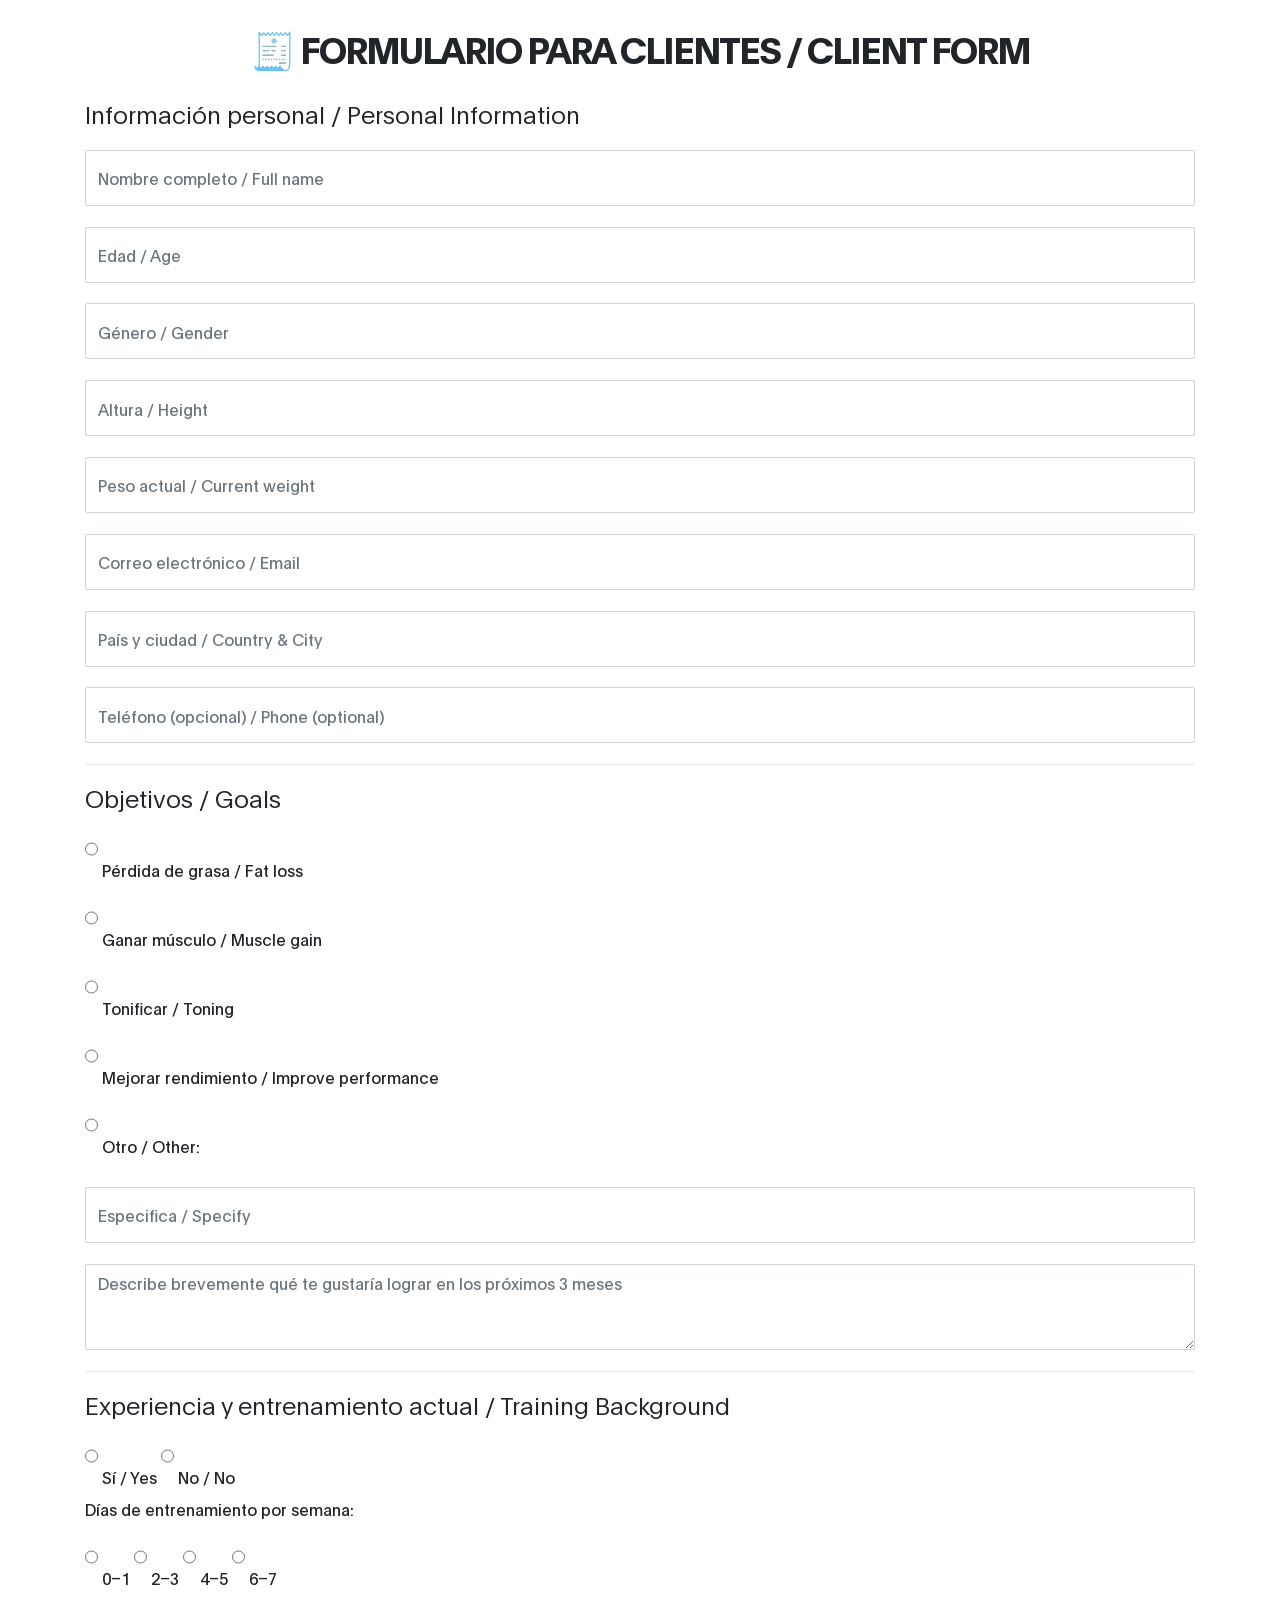
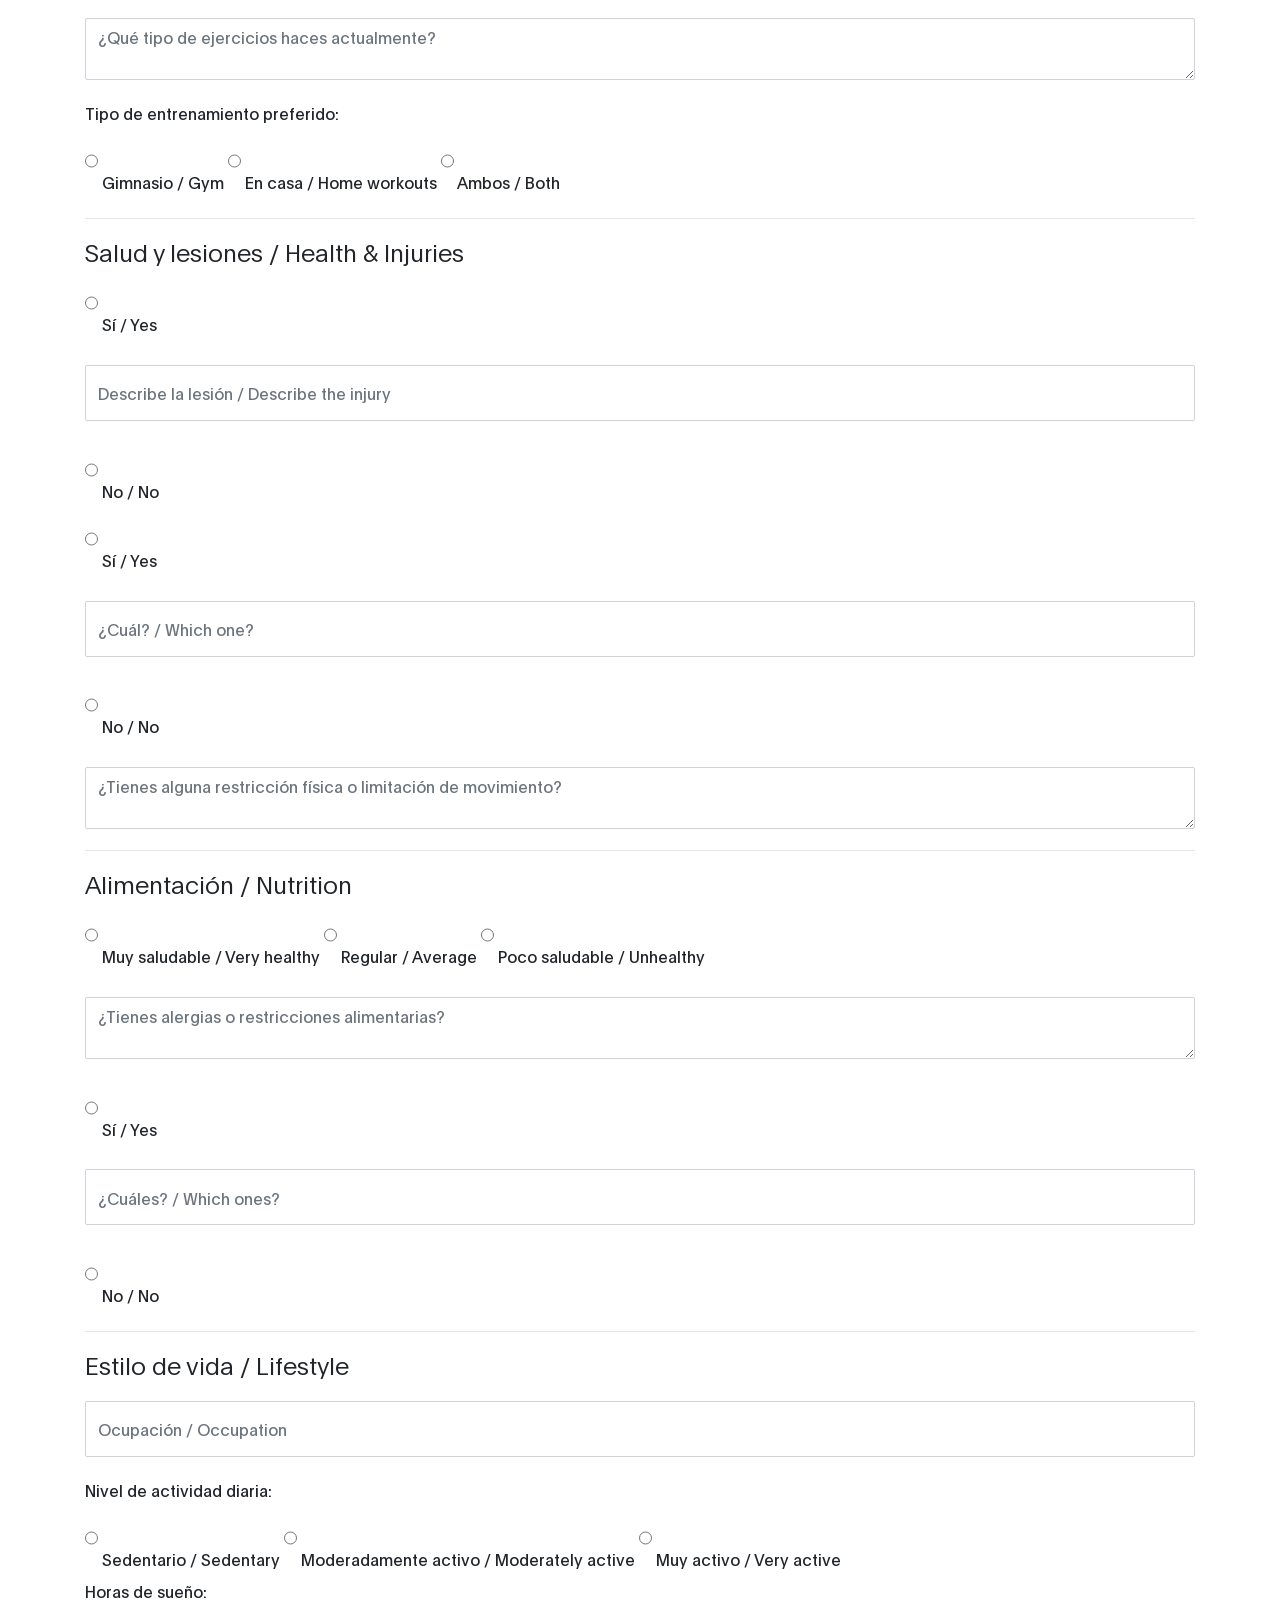
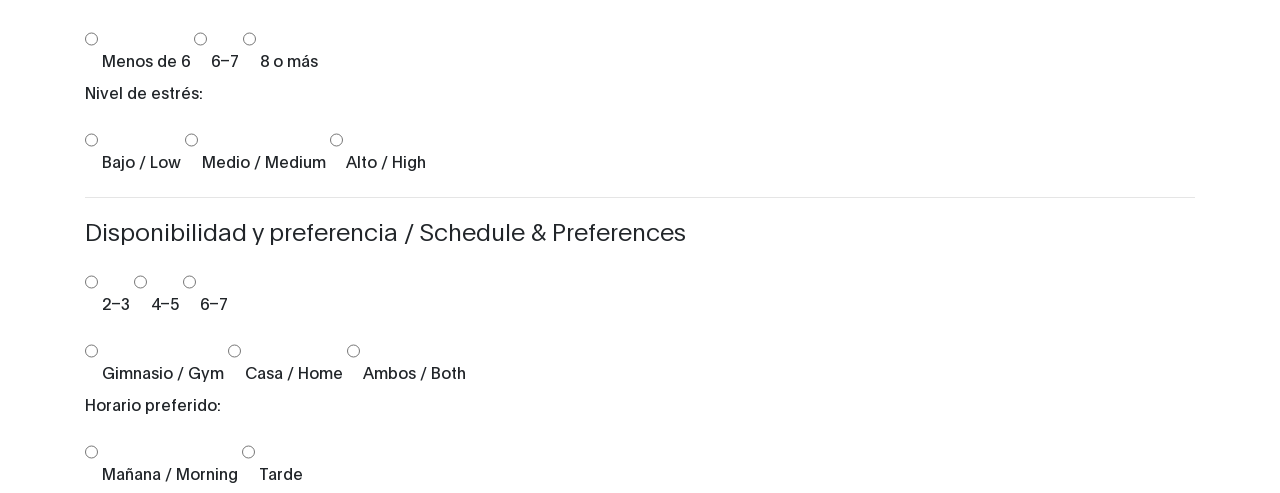
<file: forms/personal-trainning.html>
<!DOCTYPE html>
<html lang="es">
  <head>
    <meta charset="UTF-8" />
    <title>Formulario para Clientes</title>
    <meta name="viewport" content="width=device-width, initial-scale=1" />
    <!-- Incluye tus estilos CSS y AOS si los usas -->
    <!-- Meta Tags Generated via https://opengraph.dev -->
    <link rel="stylesheet" href="../css/bootstrap.min.css?v=1.1" />
    <!-- <link rel="stylesheet" href="../css/font-awesome.min.css?v=1.1" /> -->
    <!-- <link rel="stylesheet" href="../css/aos.css?v=1.1" /> -->
    <link rel="stylesheet" href="../css/tooplate-gymso-style.css?v=1.1" />
  </head>

  <body>
    <div class="container">
      <h2 class="text-center my-4">
        🧾 FORMULARIO PARA CLIENTES / CLIENT FORM
      </h2>

      <form
        id="client-form"
        action="https://formspree.io/f/xeovjodo"
        method="POST"
        class="webform"
        data-aos="fade-up"
        data-aos-delay="200"
        role="form"
      >
        <!-- Información personal -->
        <h4>Información personal / Personal Information</h4>
        <input
          type="text"
          name="full_name"
          class="form-control"
          placeholder="Nombre completo / Full name"
          required
        />
        <input
          type="number"
          name="age"
          class="form-control"
          placeholder="Edad / Age"
          required
        />
        <input
          type="text"
          name="gender"
          class="form-control"
          placeholder="Género / Gender"
          required
        />
        <input
          type="text"
          name="height"
          class="form-control"
          placeholder="Altura / Height"
          required
        />
        <input
          type="text"
          name="weight"
          class="form-control"
          placeholder="Peso actual / Current weight"
          required
        />
        <input
          type="email"
          name="email"
          class="form-control"
          placeholder="Correo electrónico / Email"
          required
        />
        <input
          type="text"
          name="location"
          class="form-control"
          placeholder="País y ciudad / Country & City"
          required
        />
        <input
          type="tel"
          name="phone"
          class="form-control"
          placeholder="Teléfono (opcional) / Phone (optional)"
        />

        <hr />

        <!-- Objetivos -->
        <h4>Objetivos / Goals</h4>
        <label
          ><input type="radio" name="main_goal" value="Fat loss" /> Pérdida de
          grasa / Fat loss</label
        ><br />
        <label
          ><input type="radio" name="main_goal" value="Muscle gain" /> Ganar
          músculo / Muscle gain</label
        ><br />
        <label
          ><input type="radio" name="main_goal" value="Toning" /> Tonificar /
          Toning</label
        ><br />
        <label
          ><input type="radio" name="main_goal" value="Performance" /> Mejorar
          rendimiento / Improve performance</label
        ><br />
        <label
          ><input type="radio" name="main_goal" value="Other" /> Otro /
          Other:</label
        >
        <input
          type="text"
          name="goal_other"
          class="form-control"
          placeholder="Especifica / Specify"
        />

        <textarea
          name="goal_description"
          class="form-control"
          rows="3"
          placeholder="Describe brevemente qué te gustaría lograr en los próximos 3 meses"
        ></textarea>

        <hr />

        <!-- Experiencia -->
        <h4>Experiencia y entrenamiento actual / Training Background</h4>
        <label
          ><input type="radio" name="gym_experience" value="Yes" /> Sí /
          Yes</label
        >
        <label
          ><input type="radio" name="gym_experience" value="No" /> No /
          No</label
        ><br />

        <label>Días de entrenamiento por semana:</label><br />
        <label
          ><input type="radio" name="training_days" value="0-1" /> 0–1</label
        >
        <label
          ><input type="radio" name="training_days" value="2-3" /> 2–3</label
        >
        <label
          ><input type="radio" name="training_days" value="4-5" /> 4–5</label
        >
        <label
          ><input type="radio" name="training_days" value="6-7" /> 6–7</label
        ><br />

        <textarea
          name="current_workouts"
          class="form-control"
          rows="2"
          placeholder="¿Qué tipo de ejercicios haces actualmente?"
        ></textarea>

        <label>Tipo de entrenamiento preferido:</label><br />
        <label
          ><input type="radio" name="training_type" value="Gym" /> Gimnasio /
          Gym</label
        >
        <label
          ><input type="radio" name="training_type" value="Home" /> En casa /
          Home workouts</label
        >
        <label
          ><input type="radio" name="training_type" value="Both" /> Ambos /
          Both</label
        >

        <hr />

        <!-- Salud -->
        <h4>Salud y lesiones / Health & Injuries</h4>
        <label><input type="radio" name="injury" value="Yes" /> Sí / Yes</label>
        <input
          type="text"
          name="injury_description"
          class="form-control"
          placeholder="Describe la lesión / Describe the injury"
        />
        <label><input type="radio" name="injury" value="No" /> No / No</label
        ><br />

        <label
          ><input type="radio" name="medication" value="Yes" /> Sí / Yes</label
        >
        <input
          type="text"
          name="medication_description"
          class="form-control"
          placeholder="¿Cuál? / Which one?"
        />
        <label
          ><input type="radio" name="medication" value="No" /> No / No</label
        ><br />

        <textarea
          name="physical_limitation"
          class="form-control"
          rows="2"
          placeholder="¿Tienes alguna restricción física o limitación de movimiento?"
        ></textarea>

        <hr />

        <!-- Alimentación -->
        <h4>Alimentación / Nutrition</h4>
        <label
          ><input type="radio" name="nutrition" value="Very healthy" /> Muy
          saludable / Very healthy</label
        >
        <label
          ><input type="radio" name="nutrition" value="Average" /> Regular /
          Average</label
        >
        <label
          ><input type="radio" name="nutrition" value="Unhealthy" /> Poco
          saludable / Unhealthy</label
        ><br />

        <textarea
          name="food_restrictions"
          class="form-control"
          rows="2"
          placeholder="¿Tienes alergias o restricciones alimentarias?"
        ></textarea>

        <label
          ><input type="radio" name="supplements" value="Yes" /> Sí / Yes</label
        >
        <input
          type="text"
          name="supplements_description"
          class="form-control"
          placeholder="¿Cuáles? / Which ones?"
        />
        <label
          ><input type="radio" name="supplements" value="No" /> No / No</label
        >

        <hr />

        <!-- Estilo de vida -->
        <h4>Estilo de vida / Lifestyle</h4>
        <input
          type="text"
          name="occupation"
          class="form-control"
          placeholder="Ocupación / Occupation"
        />

        <label>Nivel de actividad diaria:</label><br />
        <label
          ><input type="radio" name="daily_activity" value="Sedentary" />
          Sedentario / Sedentary</label
        >
        <label
          ><input
            type="radio"
            name="daily_activity"
            value="Moderately active"
          />
          Moderadamente activo / Moderately active</label
        >
        <label
          ><input type="radio" name="daily_activity" value="Very active" /> Muy
          activo / Very active</label
        ><br />

        <label>Horas de sueño:</label><br />
        <label
          ><input type="radio" name="sleep_hours" value="Less than 6" /> Menos
          de 6</label
        >
        <label><input type="radio" name="sleep_hours" value="6-7" /> 6–7</label>
        <label
          ><input type="radio" name="sleep_hours" value="8 or more" /> 8 o
          más</label
        ><br />

        <label>Nivel de estrés:</label><br />
        <label
          ><input type="radio" name="stress_level" value="Low" /> Bajo /
          Low</label
        >
        <label
          ><input type="radio" name="stress_level" value="Medium" /> Medio /
          Medium</label
        >
        <label
          ><input type="radio" name="stress_level" value="High" /> Alto /
          High</label
        >

        <hr />

        <!-- Disponibilidad -->
        <h4>Disponibilidad y preferencia / Schedule & Preferences</h4>
        <label
          ><input type="radio" name="training_commitment" value="2-3" />
          2–3</label
        >
        <label
          ><input type="radio" name="training_commitment" value="4-5" />
          4–5</label
        >
        <label
          ><input type="radio" name="training_commitment" value="6-7" />
          6–7</label
        ><br />

        <label
          ><input type="radio" name="training_access" value="Gym" /> Gimnasio /
          Gym</label
        >
        <label
          ><input type="radio" name="training_access" value="Home" /> Casa /
          Home</label
        >
        <label
          ><input type="radio" name="training_access" value="Both" /> Ambos /
          Both</label
        ><br />

        <label>Horario preferido:</label><br />
        <label
          ><input type="radio" name="training_time" value="Morning" /> Mañana /
          Morning</label
        >
        <label
          ><input type="radio" name="training_time" value="Afternoon" />
          Tarde</label
        >
      </form>
    </div>
  </body>
</html>
</file>
<file: css/tooplate-gymso-style.css>
/*

Tooplate 2119 Gymso Fitness

https://www.tooplate.com/view/2119-gymso-fitness

*/

@font-face {
  font-family: "Plain";
  src: url("../fonts/Plain-Regular.woff2") format("woff2"),
    url("../fonts/Plain-Regular.woff") format("woff");
  font-weight: normal;
  font-style: normal;
}

@font-face {
  font-family: "Plain";
  src: url("../fonts/Plain-Light.woff2") format("woff2"),
    url("../fonts/Plain-Light.woff") format("woff");
  font-weight: 300;
  font-style: normal;
}

@font-face {
  font-family: "Plain";
  src: url("../fonts/Plain-Bold.woff2") format("woff2"),
    url("../fonts/Plain-Bold.woff") format("woff");
  font-weight: bold;
  font-style: normal;
}

:root {
  --primary-color: #f13a11;
  --white-color: #ffffff;
  --dark-color: #171819;
  --about-bg-color: #f9f9f9;

  --gray-color: #909090;
  --link-color: #404040;
  --p-color: #666262;

  --base-font-family: "Plain", sans-serif;
  --font-weight-bold: bold;
  --font-weight-normal: normal;
  --font-weight-light: 300;
  --font-weight-thin: 100;

  --h1-font-size: 48px;
  --h2-font-size: 36px;
  --h3-font-size: 28px;
  --h4-font-size: 24px;
  --h5-font-size: 22px;
  --h6-font-size: 22px;
  --p-font-size: 18px;
  --base-font-size: 16px;
  --menu-font-size: 14px;

  --border-radius-large: 100%;
  --border-radius-small: 2px;
}

body {
  background: var(--white-color);
  font-family: var(--base-font-family);
}

/*---------------------------------------
     TYPOGRAPHY              
  -----------------------------------------*/

h1,
h2,
h3,
h4,
h5,
h6 {
  font-weight: var(--font-weight-thin);
  line-height: normal;
}

h1 {
  font-size: var(--h1-font-size);
  font-weight: var(--font-weight-bold);
  letter-spacing: -1px;
  text-transform: uppercase;
  margin: 20px 0;
}

h2 {
  font-size: var(--h2-font-size);
  font-weight: var(--font-weight-bold);
  letter-spacing: -2px;
}

h3 {
  font-size: var(--h3-font-size);
  font-weight: var(--font-weight-bold);
  letter-spacing: -1px;
  margin: 0;
}

h4 {
  font-size: var(--h4-font-size);
}

h5 {
  font-size: var(--h5-font-size);
}

h6 {
  color: var(--gray-color);
  font-size: var(--h6-font-size);
  line-height: inherit;
  margin: 0;
}

p {
  color: var(--p-color);
  font-size: var(--p-font-size);
  font-weight: var(--font-weight-light);
  line-height: 1.5em;
}

b,
strong {
  font-weight: var(--font-weight-bold);
  letter-spacing: 0;
}

.section {
  padding: 7rem 0;
}

/* BUTTON */

.custom-btn {
  background: transparent;
  border-radius: var(--border-radius-small);
  padding: 14px 24px;
  color: var(--white-color);
  font-size: var(--menu-font-size);
  font-weight: var(--font-weight-normal);
  text-transform: uppercase;
  letter-spacing: 0.5px;
  white-space: nowrap;
  transition: all 0.3s ease;
}

.custom-btn:hover {
  color: var(--primary-color);
}

.custom-btn:focus {
  box-shadow: none;
}

.custom-btn.bordered:hover,
.custom-btn.bordered:focus,
.custom-btn.bg-color:hover,
.custom-btn.bg-color:focus {
  background: var(--white-color);
  border-color: transparent;
  color: var(--primary-color);
}

.bordered {
  border: 1px solid var(--primary-color);
  color: var(--primary-color);
}

.bg-color {
  background: var(--primary-color);
  color: var(--white-color);
}

/*---------------------------------------
     GENERAL               
  -----------------------------------------*/

* {
  -webkit-box-sizing: border-box;
  -moz-box-sizing: border-box;
  box-sizing: border-box;
}

*::before,
*::after {
  -webkit-box-sizing: border-box;
  -moz-box-sizing: border-box;
  box-sizing: border-box;
}

a {
  color: var(--link-color);
  font-weight: normal;
  text-decoration: none;
  transition: all 0.3s ease;
}

a:hover,
a:active,
a:focus {
  color: var(--primary-color);
  outline: none;
  text-decoration: none;
}

/* BG OVERLAY */

.bg-overlay {
  background: var(--dark-color);
  position: absolute;
  top: 0;
  right: 0;
  bottom: 0;
  left: 0;
  width: 100%;
  height: 100%;
  opacity: 0.85;
}

/*---------------------------------------
     MODAL              
  -----------------------------------------*/

.modal-content {
  padding: 2rem 3rem;
}

.modal-header,
.modal-body,
.modal-footer {
  border: 0;
  padding: 0;
}

.membership-form a {
  color: var(--primary-color);
}

/*---------------------------------------
    FEATURE          
  -----------------------------------------*/

.feature {
  background: var(--dark-color);
  padding: 5rem 0;
}

/*---------------------------------------
     MENU             
  -----------------------------------------*/

.navbar {
  background: var(--dark-color);
  padding: 1rem;
}

.navbar-expand-lg .navbar-nav .nav-link {
  padding-right: 1.5rem;
  padding-left: 1.5rem;
}

.navbar-brand {
  color: var(--white-color);
  font-size: var(--h3-font-size);
  font-weight: var(--font-weight-bold);
  line-height: normal;
  padding-top: 0;
}

.nav-item .nav-link {
  display: block;
  color: var(--white-color);
  font-size: var(--menu-font-size);
  font-weight: var(--font-weight-normal);
  text-transform: uppercase;
  padding: 2px 6px;
}

.nav-item .nav-link.active,
.nav-item .nav-link:hover {
  color: var(--primary-color);
}

.navbar .social-icon li a {
  color: var(--white-color);
}

.navbar-toggler {
  border: 0;
  padding: 0;
  cursor: pointer;
  margin: 0 10px 0 0;
  width: 30px;
  height: 35px;
  outline: none;
}

.navbar-toggler:focus {
  outline: none;
}

.navbar-toggler[aria-expanded="true"] .navbar-toggler-icon {
  background: transparent;
}

.navbar-toggler[aria-expanded="true"] .navbar-toggler-icon::before,
.navbar-toggler[aria-expanded="true"] .navbar-toggler-icon::after {
  transition: top 300ms 50ms ease, -webkit-transform 300ms 350ms ease;
  transition: top 300ms 50ms ease, transform 300ms 350ms ease;
  transition: top 300ms 50ms ease, transform 300ms 350ms ease,
    -webkit-transform 300ms 350ms ease;
  top: 0;
}

.navbar-toggler[aria-expanded="true"] .navbar-toggler-icon::before {
  transform: rotate(45deg);
}

.navbar-toggler[aria-expanded="true"] .navbar-toggler-icon::after {
  transform: rotate(-45deg);
}

.navbar-toggler .navbar-toggler-icon {
  background: var(--primary-color);
  transition: background 10ms 300ms ease;
  display: block;
  width: 30px;
  height: 2px;
  position: relative;
}

.navbar-toggler .navbar-toggler-icon::before,
.navbar-toggler .navbar-toggler-icon::after {
  transition: top 300ms 350ms ease, -webkit-transform 300ms 50ms ease;
  transition: top 300ms 350ms ease, transform 300ms 50ms ease;
  transition: top 300ms 350ms ease, transform 300ms 50ms ease,
    -webkit-transform 300ms 50ms ease;
  position: absolute;
  right: 0;
  left: 0;
  background: var(--primary-color);
  width: 30px;
  height: 2px;
  content: "";
}

.navbar-toggler .navbar-toggler-icon::before {
  top: -8px;
}

.navbar-toggler .navbar-toggler-icon::after {
  top: 8px;
}

/*---------------------------------------
     HERO              
  -----------------------------------------*/

/* 1. El Contenedor Padre */
.hero {
  /* Propiedades clave de tu diseño original */
  min-height: 100vh; /* <-- Esta es la regla clave que fija la altura */

  /* Clases de Bootstrap (d-flex, etc.) se encargan del centrado */

  /* Propiedades que añadimos para el video */
  position: relative;
  overflow: hidden;
}

/* 2. El Video (Capa de Fondo: z-index 1) */
.hero-video-wrapper {
  position: absolute;
  top: 0;
  left: 0;
  width: 100%;
  height: 100%;
  z-index: 1; /* La capa más baja */
  overflow: hidden;
}

.hero-video-wrapper iframe {
  /* Truco para que el video cubra el 100% (como 'background-size: cover') */
  position: absolute;
  top: 50%;
  left: 50%;
  transform: translate(-50%, -50%);
  min-width: 100%;
  min-height: 100%;

  /* Ajuste para pantallas anchas (proporción 16:9) */
  width: 177.77vh; /* 100vh * (16/9) */
  height: 56.25vw; /* 100vw * (9/16) */
}

/* 3. El Overlay (Capa Intermedia: z-index 2) */
.bg-overlay {
  /* Asumo que ya tenías un 'background-color' (ej. rgba(0,0,0,0.5))
     Asegúrate de que también esté posicionado absolutamente. */
  position: absolute;
  top: 0;
  left: 0;
  width: 100%;
  height: 100%;
  z-index: 2; /* Encima del video */

  /* Ejemplo (si no lo tenías): */
  /* background-color: rgba(0, 0, 0, 0.4); */
}

/* 4. El Contenido (Capa Superior: z-index 3) */
.container {
  /* Lo ponemos por encima de todo */
  position: relative; /* O 'static', pero 'relative' es más seguro */
  z-index: 3; /* Encima del overlay */
}

/*---------------------------------------
     CLASS               
  -----------------------------------------*/

.class-info {
  background: var(--white-color);
  box-shadow: 6px 0 38px rgba(20, 20, 20, 0.1);
  border-radius: 0 0 2px 2px;
  padding: 1rem 2rem;
  position: relative;
}

.class-info img {
  border-radius: 2px 2px 0 0;
}

.class-info strong {
  color: var(--gray-color);
}

.class-price {
  background: var(--primary-color);
  border-radius: var(--border-radius-large);
  color: var(--white-color);
  font-weight: var(--font-weight-bold);
  display: block;
  position: absolute;
  top: 2rem;
  right: 2rem;
  width: 3.5rem;
  height: 3.5rem;
  line-height: 3.5rem;
  text-align: center;
}

/*---------------------------------------
     SCHEDULE             
  -----------------------------------------*/

.schedule {
  background: var(--dark-color);
}

.schedule-table {
  display: table;
  border: 0;
  text-align: center;
}

.schedule-table strong,
.schedule-table span {
  display: block;
  text-align: center;
}

.schedule-table strong {
  color: var(--white-color);
}

.schedule-table span {
  color: var(--gray-color);
}

.schedule-table span,
.schedule-table small {
  font-size: var(--menu-font-size);
  text-transform: uppercase;
}

.schedule-table small {
  position: relative;
  top: 10px;
}

.table .thead-light th,
.schedule-table tr td:first-child {
  background: var(--primary-color);
  border: 1px solid #212122;
  color: var(--white-color);
}

.schedule-table .thead-light th {
  border-bottom: 0;
  text-transform: uppercase;
}

.table-bordered td,
.table-bordered th {
  border: 1px solid #212122;
}

.table-bordered td {
  padding-bottom: 22px;
}

.table td,
.table th {
  padding: 1rem;
}

/*---------------------------------------
      ABOUT & TEAM            
  -----------------------------------------*/

.about {
  background: var(--about-bg-color);
}

.about-working-hours {
  border-left: 2px solid;
  padding-left: 3.5rem;
}

.about-working-hours strong {
  color: var(--white-color);
  opacity: 0.85;
}

.team-thumb {
  position: relative;
}

.team-info {
  background: var(--white-color);
  border-radius: 0 0 2px 2px;
  box-shadow: 6px 0 38px rgba(20, 20, 20, 0.1);
  padding: 20px;
  position: relative;
}

.team-info span {
  font-weight: var(--font-weight-light);
  opacity: 0.85;
}

.team-info .social-icon {
  position: absolute;
  top: 10px;
  right: 7px;
}

.team-info .social-icon li {
  display: block;
}

/* 1. EL CONTENEDOR PADRE (.team-thumb)
  Lo convertimos en el punto de referencia para el overlay.
*/
.team-thumb {
  position: relative; /* Clave para que .team-info (hijo) se posicione sobre él */
  overflow: hidden; /* Oculta el overlay cuando se sale (para la animación) */

  /* Opcional: unifica la altura de las tarjetas si las fotos son distintas */
  aspect-ratio: 4 / 5;

  /* Opcional: un toque estético */
  border-radius: 8px;
  box-shadow: 0 4px 12px rgba(0, 0, 0, 0.1);
}

/* 2. LA IMAGEN
  Forzamos que la imagen llene el contenedor (gracias al aspect-ratio)
*/
.team-thumb .img-fluid {
  width: 100%;
  height: 100%;
  object-fit: cover; /* Evita que la imagen se deforme, la recorta */
  transition: transform 0.4s ease; /* Para un leve efecto de zoom al pasar el ratón */
}

/* 3. EL OVERLAY DE INFORMACIÓN (.team-info)
  Aquí está la magia. Lo sacamos del flujo y lo ponemos encima.
*/
.team-thumb .team-info {
  position: absolute;
  bottom: 0;
  left: 0;
  width: 100%;

  /* Usamos 'height: 100%' y ajustamos flex para centrar verticalmente */
  height: 100%;
  justify-content: flex-end; /* Alinea el contenido (h3, span, ul) abajo */
  padding: 1.5rem 1.25rem;

  /* Fondo degradado para legibilidad */
  background: linear-gradient(
    to top,
    rgba(0, 0, 0, 0.85) 0%,
    rgba(0, 0, 0, 0.5) 40%,
    rgba(0, 0, 0, 0) 100%
  );

  /* Animación de entrada */
  opacity: 0; /* Oculto por defecto */
  transform: translateY(20px); /* Ligeramente desplazado hacia abajo */
  transition: all 0.4s ease-in-out;
}

/* 4. EL EFECTO HOVER
  Cuando pasamos el ratón sobre el padre (.team-thumb)...
*/
.team-thumb:hover .team-info {
  opacity: 1; /* Hacemos visible el overlay */
  transform: translateY(0); /* Lo devolvemos a su posición original */
}

.team-thumb:hover .img-fluid {
  transform: scale(1.05); /* ...hacemos un ligero zoom a la imagen */
}

/* 5. ESTILOS DEL TEXTO
  Aseguramos que el texto sea legible sobre el overlay.
*/
.team-thumb .team-info h3 {
  color: #ffffff;
  font-size: 1.3rem;
  font-weight: 700;
  margin-bottom: 0.25rem;
}

.team-thumb .team-info span {
  color: #e0e0e0; /* Un blanco menos intenso */
  font-size: 0.9rem;
}

/* 6. ICONOS SOCIALES
  Ajustamos los iconos para el overlay.
*/
.team-thumb .social-icon {
  margin-top: 1rem !important; /* Sobrescribe tu 'mt-3' para más control */
}

.team-thumb .social-icon li a {
  color: #ffffff;
  font-size: 1.1rem;
  /* Opcional: fondo para hacerlos resaltar */
  /* background-color: rgba(255, 255, 255, 0.1); */
  /* border-radius: 50%; */
  /* width: 30px; */
  /* height: 30px; */
  /* line-height: 30px; */
  /* text-align: center; */
}

.team-thumb .social-icon li a:hover {
  color: #f0f0f0; /* O el color de tu marca */
}

/*---------------------------------------
     CONTACT              
  -----------------------------------------*/

.webform input,
button#submit-button {
  height: calc(2.25rem + 20px);
}

.form-control {
  border-radius: var(--border-radius-small);
  margin: 1.3rem 0;
}

.form-control:focus {
  box-shadow: none;
  border-color: var(--dark-color);
}

button#submit-button {
  background: var(--dark-color);
  border-color: transparent;
  color: var(--white-color);
  cursor: pointer;
  transition: all 0.3s ease;
}

button#submit-button:hover {
  background: var(--primary-color);
}

.contact h2 + p {
  max-width: 90%;
}

.google-map {
  border-top: 1px solid #efebeb;
  margin-top: 2.5rem;
  padding-top: 2.5rem;
}

.google-map iframe {
  width: 100%;
}

/*---------------------------------------
     FOOTER              
  -----------------------------------------*/

.site-footer {
  border-top: 1px solid #efebeb;
  padding: 3rem 0;
}

.site-footer a {
  color: var(--p-color);
  font-weight: var(--font-weight-light);
}

.site-footer p {
  font-size: var(--base-font-size);
}

.contact .fa,
.site-footer .fa {
  color: var(--primary-color);
}

/*---------------------------------------
     SOCIAL ICON              
  -----------------------------------------*/

.social-icon {
  position: relative;
  padding: 0;
  margin: 5px 0 0 0;
}

.social-icon li {
  display: inline-block;
  list-style: none;
}

.social-icon li a {
  text-decoration: none;
  display: inline-block;
  color: var(--p-color);
  font-size: var(--p-font-size);
  font-weight: var(--font-weight-bold);
  margin: 5px 10px;
  text-align: center;
}

.social-icon li a:hover {
  color: var(--primary-color);
}

/* .card2 {
  margin-top: 18rem;
} */

/* ---------------------------------------
   VIDEO CARD DESIGN (MEJORA)
------------------------------------------*/

/* El contenedor principal de la tarjeta */
.video-card {
  position: relative; /* Clave para superponer elementos */
  border-radius: 12px; /* Esquinas redondeadas */
  overflow: hidden; /* Asegura que la imagen no se salga de las esquinas */
  box-shadow: 0 6px 20px rgba(0, 0, 0, 0.08); /* Sombra suave */
  transition: all 0.3s ease;
  height: 100%; /* Asegura que todas las tarjetas tengan la misma altura */
  display: flex;
  flex-direction: column;
}

/* Al pasar el ratón, la tarjeta se levanta un poco */
.video-card:hover {
  transform: translateY(-5px);
  box-shadow: 0 10px 25px rgba(0, 0, 0, 0.12);
}

/* Contenedor de la imagen (para el icono de play) */
.video-image-container {
  position: relative;
  width: 100%;
  /* Mantiene la proporción 16:9 para las miniaturas de YouTube */
  padding-top: 56.25%; /* 9 / 16 = 0.5625 */
  background-color: #333; /* Color de fondo mientras carga la imagen */
}

/* La imagen de la tarjeta */
.video-card img {
  position: absolute;
  top: 0;
  left: 0;
  width: 100%;
  height: 100%;
  object-fit: cover; /* Asegura que la imagen cubra todo el espacio */
  transition: opacity 0.3s ease;
}

/* Icono de Play (se muestra al pasar el ratón) */
.video-image-container::after {
  content: "\25BA"; /* Código para el símbolo de "Play" ► */
  font-size: 40px;
  color: white;
  position: absolute;
  top: 50%;
  left: 50%;
  transform: translate(-50%, -50%) scale(0.8);
  opacity: 0;
  transition: all 0.3s ease;
  text-shadow: 0 2px 10px rgba(0, 0, 0, 0.5);
  pointer-events: none; /* Evita que el icono bloquee el clic en el botón */
}

/* Efecto al pasar el ratón sobre la tarjeta */
.video-card:hover .video-image-container::after {
  opacity: 1;
  transform: translate(-50%, -50%) scale(1);
}

.video-card:hover img {
  opacity: 0.8; /* Oscurece la imagen ligeramente */
}

/* La caja de información */
.video-info {
  /* position: absolute; */ /* Lo quitamos para que el flex-direction funcione */
  /* bottom: 0; */
  width: 100%;
  padding: 20px;
  background: #ffffff; /* Fondo blanco para la info */
  color: #333;
  /* Crecimiento flexible para alinear botones al fondo */
  flex-grow: 1;
  display: flex;
  flex-direction: column;
}

.video-info h3 {
  font-size: 1.25rem; /* Tamaño de título */
  font-weight: 600;
  margin-bottom: 5px;
  color: #1a1a1a;
  /* Limita el texto a 2 líneas */
  display: -webkit-box;
  -webkit-line-clamp: 2;
  -webkit-box-orient: vertical;
  overflow: hidden;
  min-height: 2.5rem; /* Espacio para 2 líneas */
}

/* Categoría (Music Video, Performance, etc.) */
.video-info .category {
  display: inline-block;
  font-size: 0.8rem;
  font-weight: 500;
  color: #555;
  text-transform: uppercase;
  letter-spacing: 0.5px;
  margin-bottom: 15px;
}

/* Artista o descripción */
.video-info p {
  font-size: 0.9rem;
  color: #666;
  margin-bottom: 20px;
  /* Limita a 3 líneas */
  display: -webkit-box;
  -webkit-line-clamp: 3;
  -webkit-box-orient: vertical;
  overflow: hidden;
}

/* El botón se alinea al fondo gracias a 'margin-top: auto' */
.video-info .btn {
  width: 100%;
  padding: 10px 15px;
  font-weight: 600;
  margin-top: auto; /* ¡Magia! Empuja el botón al fondo de la tarjeta */
}

/*---------------------------------------
     RESPONSIVE STYLES              
  -----------------------------------------*/

@media screen and (max-width: 992px) {
  .section {
    padding: 5rem 0;
  }

  .nav-item .nav-link {
    padding: 6px;
  }

  .navbar .social-icon {
    margin-top: 22px;
  }

  .navbar-collapse,
  .site-footer {
    text-align: center;
  }

  .schedule-table {
    display: block;
  }

  .modal-content {
    padding: 2rem;
  }
  .card2 {
    margin-top: 0px;
  }
}

@media screen and (min-width: 992px) {
  #picture {
    max-width: 50%;
    flex: 0 0 50%;
    display: flex;
  }

  #picture2 {
    max-width: 30%;
    flex: 0 0 30%;
    display: flex;
  }
}
</file>
